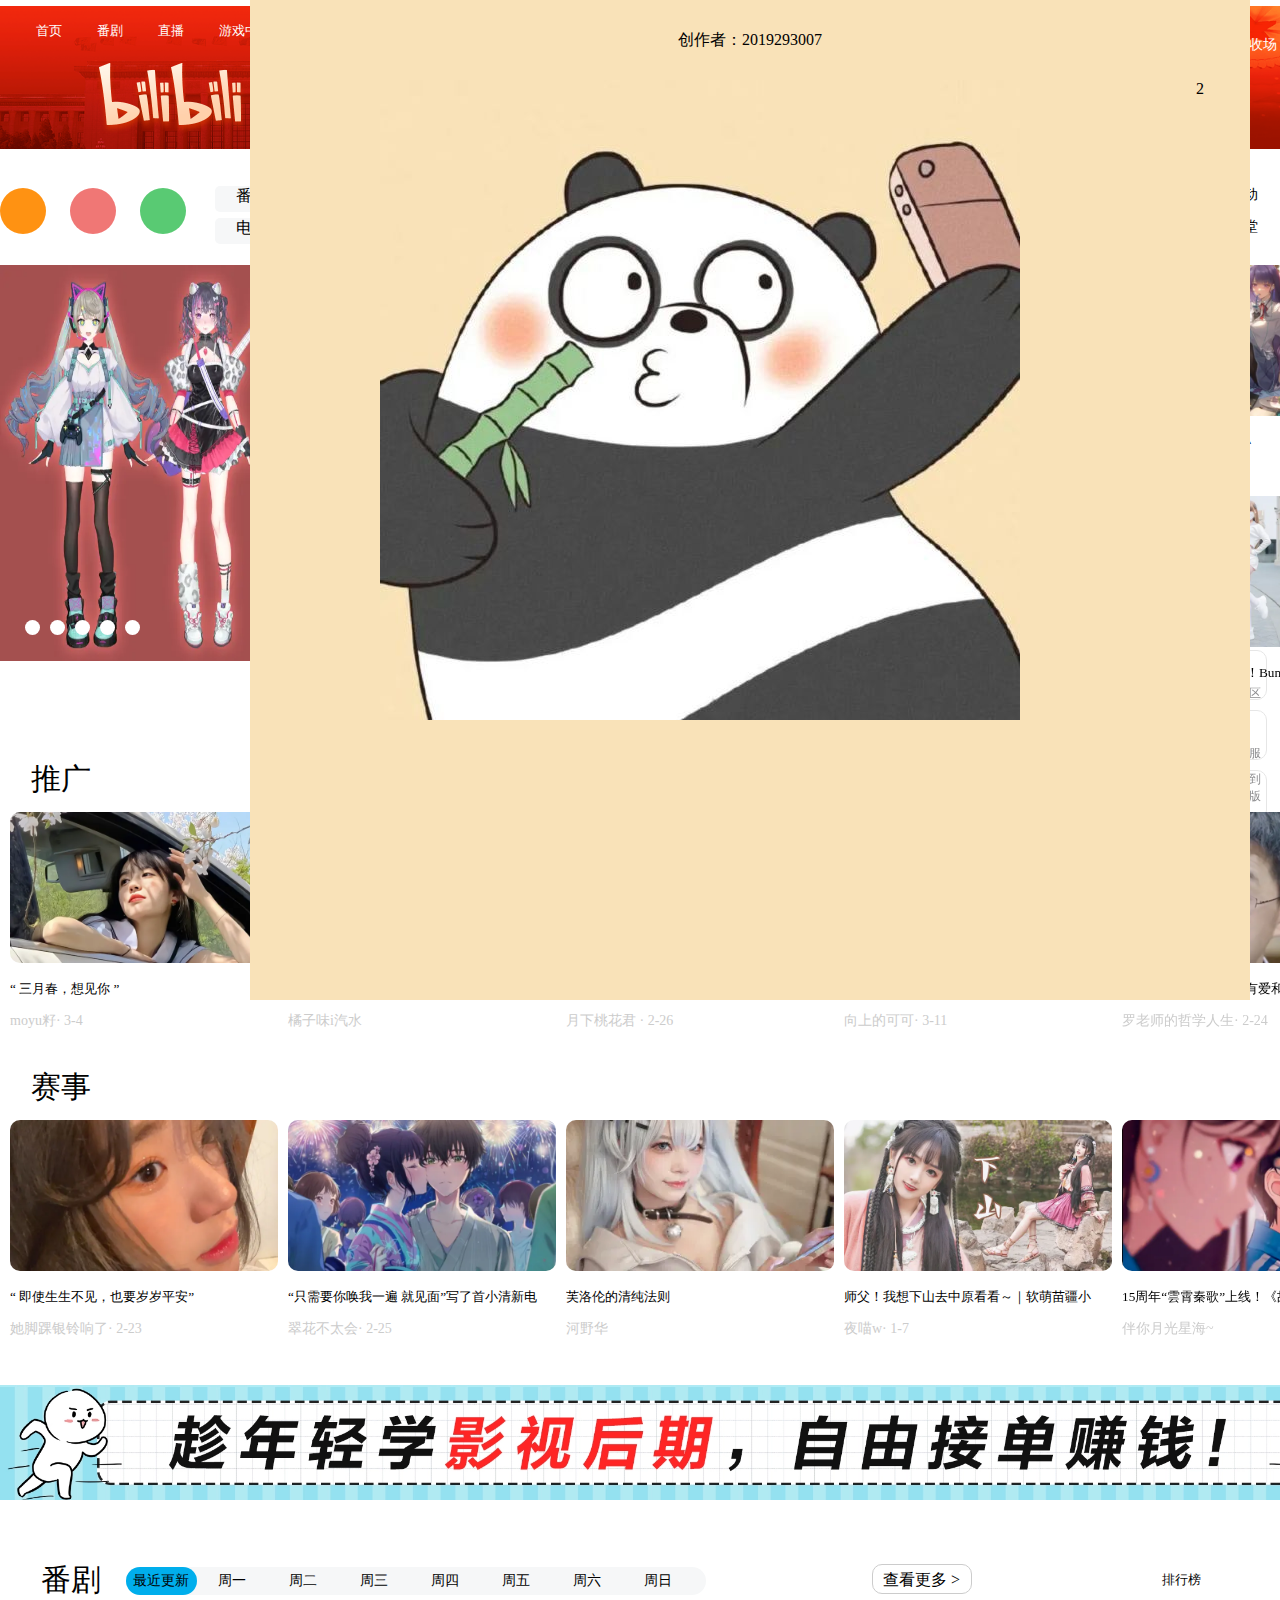
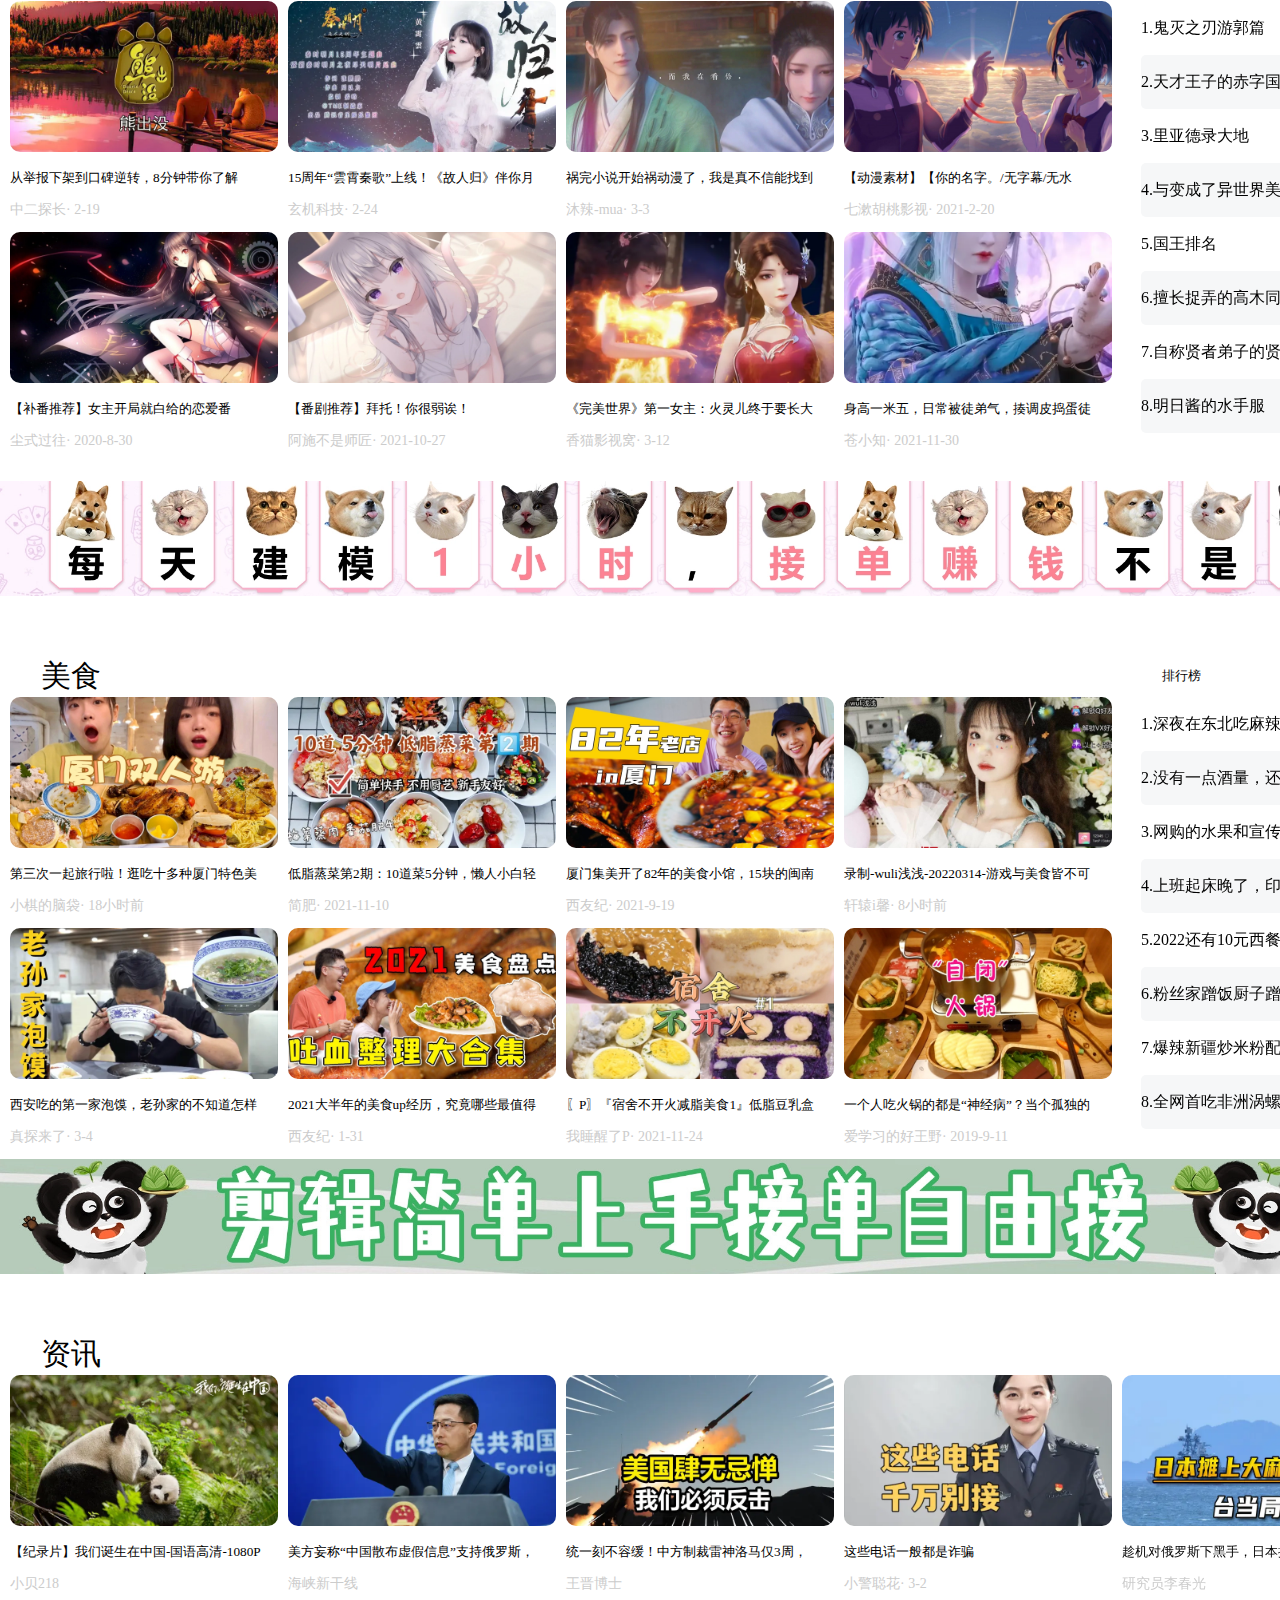
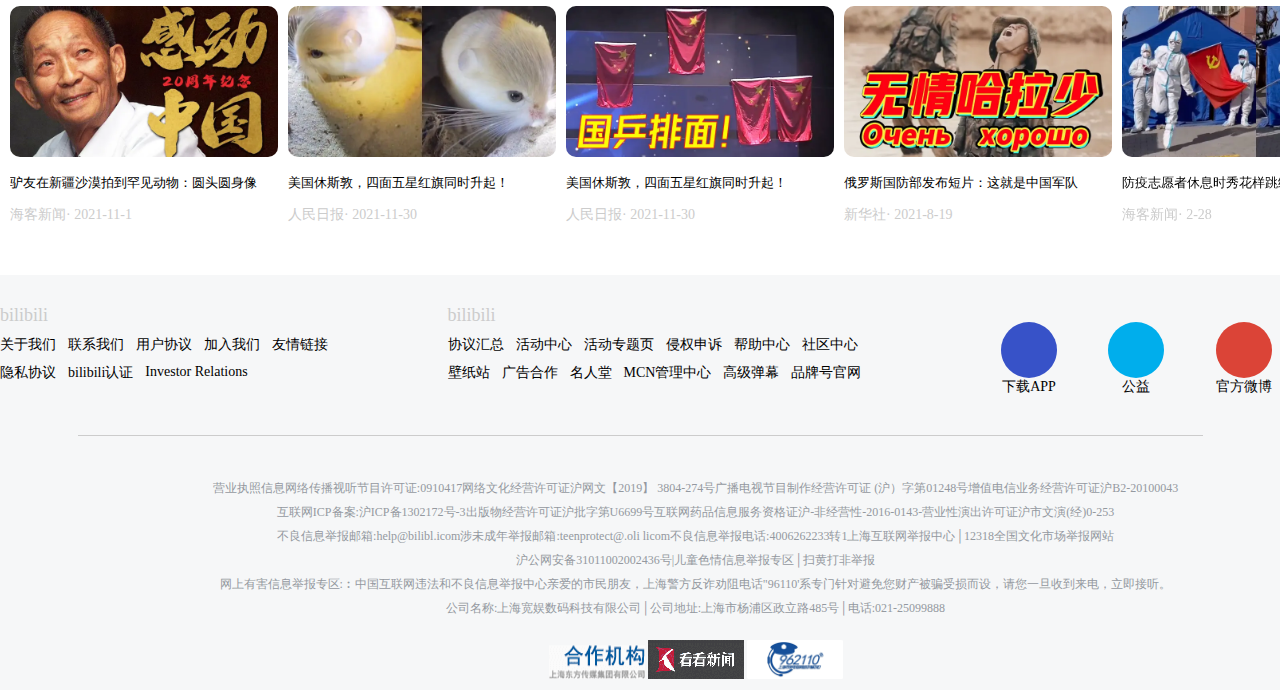
<file: index.html>
<!DOCTYPE html>
<html lang="en">

<head>
    <meta charset="UTF-8">
    <meta http-equiv="X-UA-Compatible" content="IE=edge">
    <meta name="viewport" content="width=device-width, initial-scale=1.0">
    <title>Document</title>
    <link rel="stylesheet" href="css/common.css">
    <link rel="stylesheet" href="css/index.css">
    <link rel="stylesheet" href="css/footer.css">
    <link rel="stylesheet" href="css/iconfont.css">
    <script type="text/javascript" src="js/animate.js"></script>
    <script type="text/javascript" src="js/index.js"></script>

</head>

<body>
    <!-- 侧边固定定位 -->
    <div class="author">
        <div> 创作者：2019293007</div>
        <span>2</span>
        <img src="imgs/QQ图片20220316134315.jpg" alt="" class="ad">

    </div>

    <!-- <script>
       
    </script> -->
    <div class="side">
        <div class="to">新版反馈</div>
        <div><span> &#xe601; </span> 分区</div>
        <div><span> &#xe84f;</span> 客服</div>
        <div><a href="">回到旧版</a> </div>
        <div class="to"><span></span> <a href="">顶部</a> </div>
    </div>
    <!-- 头部 -->
    <header>
            <table></table>
        <!-- 头部顶端左 -->
        <div class="hd ">
            <img src="imgs/9a30607625e6c07da570bb2eb07ebdcc4b23c759.png" alt="">
            <div class="xiazaiapp">
                <span><img src="imgs/xiazaiapp.png" alt=""></span>
                <p>扫描即可下载手机APP</p>
            </div>
            <ul class="list clearfix">
                <li><a href="">首页</a> </span></li>
                <li><a href="">番剧</a> </li>
                <li><a href="">直播</a> </li>
                <li><a href="">游戏中心</a> </li>
                <li><a href="">会员购</a> </li>
                <li><a href="">漫画</a> </li>
                <li><a href="">赛事</a> </li>
                <li><a href="">下载APP</a> </li>
            </ul>
            <!-- 搜索框 -->
            <input type="text"> <button><i class="iconfont">&#xe62d;</i></button>
            <!-- 头部右部 -->
            <div class='login'>
                <!-- 登录功能 -->

                <a href="login.html">登录</a>
            </div>
            <!-- 头部字体图标 -->
            <ul class="icon">
                <li><a href="" class="iconfont">&#xe6c3;</a>
                    <div>大会员</div>
                </li>

                <li><a href="">&#xe602;</a>
                    <div>消息</div>
                </li>
                <li><a href="dynamic.html">&#xe827;</a>
                    <div> 动态 </div>
                </li>
                <li><a href="">&#xe691;</a>
                    <div> 收场</div>
                </li>
                <li><a href="">&#xe608;</a>
                    <div>
                        历史 </div>
                </li>
                <li><a href="">&#xe70e;</a>
                    <div>创作中心</div>
                </li>
                <li class="tougao">
                    <a href="">&#xe60d;<span>投稿</span></a>
                </li>
            </ul>
            <!-- 头部右结束 -->
        </div>
<table>
</table>
    </header>
    <!-- 头部结束 -->

    <!-- 导航栏开始 -->
    <div class="nav w">
        <!-- 导航栏开始 -->
        <div class="navl">
            <a href="">
                <div id="a1">&#xe827;</div>
            </a>
            <a href="">
                <div id="a2"> &#xe6c0;</div>
            </a>
            <a href="">
                <div id="a3">&#xe601;</div>
            </a>
        </div>
        <!-- 导航栏左字体图标结束 -->
        <div class="navm">
            <ul>
                <li>番剧</li>
                <li>国创</li>
                <li>综艺</li>
                <li>动画</li>
                <li>鬼畜</li>
                <li>舞蹈</li>
                <li>娱乐</li>
                <li>科技</li>
                <li>美食</li>
                <li>汽车</li>
                <li>运动</li>
                <li>电影</li>
                <li>电视剧</li>
                <li>纪录片</li>
                <li>游戏</li>
                <li>音乐</li>
                <li>影视</li>
                <li>知识</li>
                <li>资讯</li>
                <li>生活</li>
                <li>时尚</li>
                <li>更多√</li>
            </ul>
        </div>
        <!-- 导航栏中部结束 -->
        <div class='navr'>
            <ul>
                <li>&#xe624; &nbsp专栏</li>
                <li>&#xe600; &nbsp活动</li>
                <li>&#xe62f; &nbsp社区中心</li>
                <li>&#xe633; &nbsp直播</li>
                <li>&#xe6b5; &nbsp课堂</li>
                <li>&#xe632; &nbsp新歌热榜</li>
            </ul>
        </div>
    </div>
    <!-- 导航栏结束 -->
    <!-- 内容1 -->

    <div class="clearfix content w">
        <!-- 轮播图开始？ -->
        <div class="slideshow">
            <div class="point">
                <ol>
                    <!-- <li></li>
                    <li></li> -->
                </ol>
            </div>
            <button class="zuo"> &lt; </button>
            <button class="you"> &gt; </button>
            <div class="tu">
                <ul>
                    <li><img src="imgs/lunbotu.webp" alt=""></li>
                    <li><img src="imgs/lunbotu7.webp" alt=""></li>
                    <li><img src="imgs/lunbotu3.webp" alt=""></li>
                    <li><img src="imgs/lunbotu4.webp" alt=""></li>
                    <li><img src="imgs/lunbotu6.webp" alt=""></li>
                </ul>
            </div>

        </div>

        <!-- 轮播图右侧 -->
        <div class="show">
            <ul>
                <li>
                    <div class="zhezhao "></div> <img src="imgs/1.webp" alt="">
                    <h5><a href="">“命里见了不该见的人，梦里梦到不愿醒”</a> </h5>
                    <span>水哥不sd· 3-4· 3小时前</span>
                </li>
                <li>
                    <div class="zhezhao "></div><img src="imgs/2.webp" alt="">
                    <h5><a href="">40天!制作超大刻晴手办</a> </h5>
                    <span>茗家的鹅·3小时前</span>
                </li>
                <li>
                    <div class="zhezhao "></div><img src="imgs/3.webp" alt="">
                    <h5><a href="">40天!制作超大刻晴手办</a> </h5>
                    <span>茗家的鹅·3小时前</span>
                </li>
                <li>
                    <div class="zhezhao "></div><img src="imgs/4.webp" alt="">
                    <h5><a href="">40天!制作超大刻晴手办</a> </h5>
                    <span>茗家的鹅·3小时前</span>
                </li>
                <li>
                    <div class="zhezhao "></div><img src="imgs/5.webp" alt="">
                    <h5><a href="">满级人类：今天你进化了吗？狗熊岭大战！</a> </h5>
                    <span> 小海贼xz· 3-9</span>
                </li>
                <li>
                    <div class="zhezhao "></div><img src="imgs/16.webp" alt="">
                    <h5><a href="">怎么可以抓兔兔的尾巴！Bunny</a> </h5>
                    <span>小樱子酱· 3-3</span>
                </li>
            </ul>
        </div>
    </div>
    <!-- 轮播图栏结束 -->

    <!-- 内容二 推荐-->
    <!-- 标题 -->
    <div class="promote w">
        <div class="laba" w> &#xe827; 推广</div>
    </div>
    <!-- 内容二图 -->
    <div class="clearfix show w">
        <ul>
            <li>
                <div class="zhezhao "></div> <img src="imgs/6.webp" alt="">
                <h5><a href="">“ 三月春，想见你 ”</a> </h5>
                <span> moyu籽· 3-4 </span>
            </li>
            <li>
                <div class="zhezhao"></div> <img src="imgs/7.webp" alt="">
                <h5><a href="">“风已经开始有春天的味道了”</a> </h5>
                <span>橘子味i汽水 </span>
            </li>
            <li>
                <div class="zhezhao"></div> <img src="imgs/8.webp" alt="">
                <h5><a href="">前方超燃“这大概就是不良人的魅力吧”</a> </h5>
                <span>月下桃花君 · 2-26</span>
            </li>
            <li>
                <div class="zhezhao"></div> <img src="imgs/9.webp" alt="">
                <h5><a href="">“少 年 不 惧 岁 月 长”</a> </h5>
                <span> 向上的可可· 3-11</span>
            </li>
            <li>
                <div class="zhezhao"> </div><img src="imgs/10.webp" alt="">
                <h5><a href="">“人最大的贫穷，是没有爱和不被需要”</a> </h5>
                <span>罗老师的哲学人生· 2-24</span>
            </li>

        </ul>

    </div>
    <!-- 内容三开始 -->
    <!-- 标题 -->
    <div class="promote w">
        <div class="laba" w> &#xe827; 赛事</div>

    </div>
    <!-- 内容 -->
    <div class="clearfix show w">

        <ul>
            <li>
                <div class="zhezhao "></div><img src="imgs/11.webp" alt="">
                <h5><a href="">“ 即使生生不见，也要岁岁平安”</a> </h5>
                <span>她脚踝银铃响了· 2-23 </span>
            </li>
            <li>
                <div class="zhezhao "></div><img src="imgs/12.webp" alt="">
                <h5><a href="">“只需要你唤我一遍 就见面”写了首小清新电音！！</a> </h5>
                <span>翠花不太会· 2-25</span>
            </li>
            <li>
                <div class="zhezhao "></div><img src="imgs/13.webp" alt="">
                <h5><a href="">芙洛伦的清纯法则</a> </h5>
                <span> 河野华</span>

            </li>
            <li>
                <div class="zhezhao "></div><img src="imgs/14.webp" alt="">
                <h5><a href="">师父！我想下山去中原看看～｜软萌苗疆小师妹下蛊啦❤️【夜喵】</a> </h5>
                <span>夜喵w· 1-7 </span>
            </li>
            <li>
                <div class="zhezhao "></div><img src="imgs/15.webp" alt="">
                <h5><a href="">15周年“雲霄秦歌”上线！《故人归》</a> </h5>
                <span>伴你月光星海~</span>
            </li>

        </ul>
    </div>
    <!-- 广告模块 -->
    <div class=" advertising w ">
        <img src="imgs/guanggao.webp" alt="">
    </div>
    <!-- 番剧 头部-->
    <div class="clearfix fanju promote w">
        <!-- <div class="fanjul w"> -->
        <p>&#xe633; 番剧</p>
        <!-- </div> -->
        <div class='week'>
            <ul>
                <li id="blue">最近更新</li>
                <li> 周一</li>
                <li> 周二</li>
                <li> 周三</li>
                <li> 周四</li>
                <li> 周五</li>
                <li> 周六</li>
                <li> 周日</li>
            </ul>
        </div>

        <h5>排行榜</h5>
        <div class='more'>
            <span>查看更多 ></span>
        </div>
    </div>

    </div>
    <!-- 番剧正文 -->
    <div class="clearfix anime show w">
        <!-- <div class="day "> -->
        <!-- 图片盒子 -->
        <div class="according clearfix">
            <ul class="frist clearfix">
                <li>
                    <div class="zhezhao "></div><img src="imgs/fanju0001.webp" alt="">
                    <h5><a href="">从举报下架到口碑逆转，8分钟带你了解《熊出没》背后的故事</a> </h5>
                    <span>中二探长· 2-19</span>
                </li>
                <li>
                    <div class="zhezhao "></div><img src="imgs/fj2.webp" alt="">
                    <h5><a href="">15周年“雲霄秦歌”上线！《故人归》伴你月光星海~</a> </h5>
                    <span>玄机科技· 2-24</span>
                </li>
                <li>
                    <div class="zhezhao "></div><img src="imgs/fj3.webp" alt="">
                    <h5><a href="">祸完小说开始祸动漫了，我是真不信能找到绝对合适这对高颜值cp的演员！</a> </h5>
                    <span>沐辣-mua· 3-3</span>
                </li>
                <li>
                    <div class="zhezhao "></div><img src="imgs/fj4.webp" alt="">
                    <h5><a href="">【动漫素材】【你的名字。/无字幕/无水印】1080P素材提纯/百度网盘</a> </h5>
                    <span>七漱胡桃影视· 2021-2-20</span>
                </li>


                <li>
                    <div class="zhezhao "></div><img src="imgs/fj5.webp" alt="">
                    <h5><a href="">【补番推荐】女主开局就白给的恋爱番（2）</a> </h5>
                    <span>尘式过往· 2020-8-30</span>
                </li>
                <li>
                    <div class="zhezhao "></div><img src="imgs/fj6.webp" alt="">
                    <h5><a href="">【番剧推荐】拜托！你很弱诶！</a> </h5>
                    <span>阿施不是师匠· 2021-10-27</span>
                </li>
                <li>
                    <div class="zhezhao "></div><img src="imgs/fj7.webp" alt="">
                    <h5><a href="">《完美世界》第一女主：火灵儿终于要长大了，与石昊的“鸳鸯浴”还是有结果的！</a> </h5>
                    <span>香猫影视窝· 3-12</span>
                </li>
                <li>
                    <div class="zhezhao "></div><img src="imgs/fj8.webp" alt="">
                    <h5><a href="">身高一米五，日常被徒弟气，揍调皮捣蛋徒弟还要飞起来，要不是徒弟长的帅，眠眠太难了</a> </h5>
                    <span>苍小知· 2021-11-30</span>
                </li>
            </ul>
            <ul>
                <li>
                    <div class="zhezhao "></div><img src="imgs/005.webp" alt="">
                    <h5><a href="">【穿书自救指南】二季家暴现场？？原著打了这么多下么？？我咋记得不是啊……</a> </h5>
                    <span>离小诺啊· 2021-8-10</span>
                </li>
                <li>
                    <div class="zhezhao "></div><img src="imgs/004.webp" alt="">
                    <h5><a href="">凡人修仙传</a> </h5>
                    <span>第42话</span>
                </li>
                <li>
                    <div class="zhezhao "></div><img src="imgs/003.webp" alt="">
                    <h5><a href="">龙蛇演义</a> </h5>
                    <span>第10话</span>
                </li>
                <li>
                    <div class="zhezhao "></div><img src="imgs/002.webp" alt="">
                    <h5><a href="">我的异界之旅</a> </h5>
                    <span>第20话</span>
                </li>


                <li>
                    <div class="zhezhao "></div><img src="imgs/001.webp" alt="">
                    <h5><a href="">源神浩劫</a> </h5>
                    <span>更新至第38话</span>
                </li>
                <li>
                    <div class="zhezhao "></div><img src="imgs/010.webp" alt="">
                    <h5><a href="">【谢拉】番 剧 名 场 景 配音</a> </h5>
                    <span> 相川空· 2019-5-4</span>
                </li>
                <li>
                    <div class="zhezhao "></div><img src="imgs/009.webp" alt="">
                    <h5><a href="">“番剧里哪里有主次之分，有的不过是我们对二次元从不逝去的热爱”</a> </h5>
                    <span>是夜酱丫· 2021-12-31</span>
                </li>
                <li>
                    <div class="zhezhao "></div><img src="imgs/008.webp" alt="">
                    <h5><a href="">【王者荣耀动画番剧概念预告】铠篇：负重前行，领悟爱的真谛</a> </h5>
                    <span>王者荣耀 · 2021-10-30</span>
                </li>
            </ul>
            <ul>
                <li>
                    <div class="zhezhao "></div><img src="imgs/007.webp" alt="">
                    <h5><a href="">《斗破苍穹》天蚕土豆著</a> </h5>
                    <span>朱家小仙· 3-2</span>
                </li>
                <li>
                    <div class="zhezhao "></div><img src="imgs/006.webp" alt="">
                    <h5><a href="">【国漫|韩剧|破次元 混剪】（眷思量 镜玄x丹尼斯吴）</a> </h5>
                    <span>peppertones· 2-11</span>
                </li>
                <li>
                    <div class="zhezhao "></div><img src="imgs/017.webp" alt="">
                    <h5><a href="">【海贼王女/动漫素材】高清无水印白毛唯美镜头提纯，素材在简介里</a> </h5>
                    <span> -从前一样-· 2021-12-10</span>
                </li>
                <li>
                    <div class="zhezhao "></div><img src="imgs/016.webp" alt="">
                    <h5><a href="">真的一点都没有啦，掏出我最喜欢的壁纸</a> </h5>
                    <span>自律的Tom猫· 2020-5-29</span>
                </li>
                <li>
                    <div class="zhezhao "></div><img src="imgs/015.webp" alt="">
                    <h5><a href="">【古剑奇谭三】纯剧情 游戏番剧 高清中配 无跑图、战斗</a> </h5>
                    <span>晓影啊· 2021-9-28</span>
                </li>
                <li>
                    <div class="zhezhao "></div><img src="imgs/014.webp" alt="">
                    <h5><a href="">【番剧】【某不知名】#7 Deuce【720P高清】</a> </h5>
                    <span>派大星的海星派· 2021-5-17</span>
                </li>
                <li>
                    <div class="zhezhao "></div><img src="imgs/013.webp" alt="">
                    <h5><a href="">【高清/踩点/感动/催泪】Clannad×团子大家族，催人泪下，真正的原曲配原番，释放内心深处的爱，释怀内心深处的恨。</a> </h5>
                    <span> 最爱撕键盘侠的摇光· 2020-5-5</span>
                </li>
                <li>
                    <div class="zhezhao "></div><img src="imgs/012.webp" alt="">
                    <h5><a href="">【合集】长歌行</a> </h5>
                    <span>朕是乔老爷子· 2020-5-31</span>
                </li>
            </ul>
            <ul>
                <li>
                    <div class="zhezhao "></div><img src="imgs/011.webp" alt="">
                    <h5><a href="">【AniSpark国创盛典】【动画番剧】天行九歌 PV</a> </h5>
                    <span>玄机科技· 2018-6-25</span>
                </li>
                <li>
                    <div class="zhezhao "></div><img src="imgs/025.webp" alt="">
                    <h5><a href="">【番剧/游戏人生】燃向/空白永不败北/良心吐血自制</a> </h5>
                    <span>小憨w· 2017-8-8</span>
                </li>
                <li>
                    <div class="zhezhao "></div><img src="imgs/024.webp" alt="">
                    <h5><a href="">爷青永不回！散华礼弥【op】高清版</a> </h5>
                    <span>命运Wii· 2021-5-12</span>
                </li>
                <li>
                    <div class="zhezhao "></div><img src="imgs/023.webp" alt="">
                    <h5><a href="">[OP|ED]某科学的超电磁炮/S/第一季/第二季/OVA-OPED大合集（全1080P高清）</a> </h5>
                    <span>MIAIONE· 2019-3-24</span>
                </li>


                <li>
                    <div class="zhezhao "></div><img src="imgs/022.webp" alt="">
                    <h5><a href="">【wota艺】快去看KEY社嘉年华！播出打卡纪念-2</a> </h5>
                    <span>Yuri_xigroff· 2021-12-19</span>
                </li>
                <li>
                    <div class="zhezhao "></div><img src="imgs/021.webp" alt="">
                    <h5><a href="">Angel Beats! 天使的心跳 让我们们 哭过的 番剧</a> </h5>
                    <span>不会说话的小川· 2017-8-2</span>
                </li>
                <li>
                    <div class="zhezhao "></div><img src="imgs/020.webp" alt="">
                    <h5><a href="">加藤...啊不，安艺惠，生日快乐</a> </h5>
                    <span>Kiwen--· 2020-9-22</span>
                </li>
                <li>
                    <div class="zhezhao "></div><img src="imgs/019.webp" alt="">
                    <h5><a href="">【960P】康泰峰【字幕】</a> </h5>
                    <span>追寻你の影子· 2017-11-15</span>
                </li>
            </ul>
            <ul>
                <li>
                    <div class="zhezhao "></div><img src="imgs/018.webp" alt="">
                    <h5><a href="">【前方高萌】猛男必看！动漫中的萌妹你能顶得住几秒？</a> </h5>
                    <span>化作春树更护花· 2019-10-8</span>
                </li>
                <li>
                    <div class="zhezhao "></div><img src="imgs/029.webp" alt="">
                    <h5><a href="">【元气怪兽】英雄联盟-星之守护者cos原创编舞 [★Endless Starlight★] —“无尽的星光” </a> </h5>
                    <span> 元气怪兽事务所· 3-11</span>
                </li>
                <li>
                    <div class="zhezhao "></div><img src="imgs/030.webp" alt="">
                    <h5><a href="">【东方Project】《梦想夏乡》第4话2021年完成予定！（4K超清重置）</a> </h5>
                    <span> 账号注销3671118· 2021-2-12</span>
                </li>
                <li>
                    <div class="zhezhao "></div><img src="imgs/028.webp" alt="">
                    <h5><a href="">【4K】极乐之境·一心净土</a> </h5>
                    <span>-洋沢Yzee-· 3-9</span>
                </li>


                <li>
                    <div class="zhezhao "></div>
                    <img src="imgs/027.webp" alt="">
                    <h5><a href="">【BDF2022-东京】视觉享受！超齐团舞❤丝滑原创队形♪心跳光谱</a> </h5>
                    <span>多云少女kumori· 3-11</span>
                </li>
                <li>
                    <div class="zhezhao "></div><img src="imgs/026.webp" alt="">
                    <h5><a href=""></a>这样的我今日限定哦💗小恶魔的糖分炸弹</a> </h5>
                    <span> 猫大人-·3-10 </span>
                </li>
                <!--   <li>
                    <div class="zhezhao "></div><img src="imgs/02.webp" alt="">
                    <h5><a href="">40天!制作超大刻晴手办 </a> </h5>
                    <span>茗家的鹅·3小时前</span>
                </li>
                <li>
                    <div class="zhezhao "></div><img src="imgs/02.webp" alt="">
                    <h5><a href="">40天!制作超大刻晴手办</a> </h5>
                    <span>茗家的鹅·3小时前</span>
                </li> -->
            </ul>
            <ul>
                <li>
                    <div class="zhezhao "></div><img src="imgs/034.webp" alt="">
                    <h5><a href="">【理科生的青春】这就是青春吗？超清动漫</a> </h5>
                    <span>甲方王帅帅· 2021-5-21</span>
                </li>
                <li>
                    <div class="zhezhao "></div><img src="imgs/033.webp" alt="">
                    <h5><a href="">喜羊羊与灰太狼之决战次时代 第10集 最新1080p超清视频在线观看</a> </h5>
                    <span>莫仔呀· 2021-7-10</span>
                </li>
                <li>
                    <div class="zhezhao "></div><img src="imgs/032.webp" alt="">
                    <h5><a href="">东京迷城eX+ 第1话 (二周目无限模式)</a> </h5>
                    <span>七月的灿烂· 2017-5-13</span>
                </li>
                <li>
                    <div class="zhezhao "></div><img src="imgs/031.webp" alt="">
                    <h5><a href="">【冰菓】超清NCOP/NCED合集</a> </h5>
                    <span>电眼逼人你虎哥· 2020-8-28</span>
                </li>


                <!--  <li>
                    <div class="zhezhao "> <img src="imgs/show1.webp" alt="">
                        <h5><a href="">40天!制作超大刻晴手办</a> </h5>
                        <span>茗家的鹅·3小时前</span>
                </li>
                <li>
                    <div class="zhezhao "></div><img src="imgs/show1.webp" alt="">
                    <h5><a href="">40天!制作超大刻晴手办</a> </h5>
                    <span>茗家的鹅·3小时前</span>
                </li>
                <li>
                    <div class="zhezhao "></div><img src="imgs/show1.webp" alt="">
                    <h5><a href="">40天!制作超大刻晴手办</a> </h5>
                    <span>茗家的鹅·3小时前</span>
                </li>
                <li>
                    <div class="zhezhao "></div><img src="imgs/show1.webp" alt="">
                    <h5><a href="">40天!制作超大刻晴手办</a> </h5>
                    <span>茗家的鹅·3小时前</span>
                </li> -->
            </ul>
            <ul>
                <li>
                    <div class="zhezhao "></div><img src="imgs/042.webp" alt="">
                    <h5><a href="">【滴答】逐渐跳出表情包的随心所欲mercy</a> </h5>
                    <span>滴滴答答magic· 2018-10-20</span>
                </li>
                <li>
                    <div class="zhezhao "></div><img src="imgs/041.webp" alt="">
                    <h5><a href="">每一帧都是壁纸的治愈系元气宅舞！ヽ(✿ﾟ▽ﾟ)ノ【莓仙】【No.1】
                        </a> </h5>
                    <span> 莓仙w· 2021-2-13</span>
                </li>
                <li>
                    <div class="zhezhao "></div><img src="imgs/040.webp" alt="">
                    <h5><a href="">❀ 十月十日 = 萌 ❀</a> </h5>
                    <span>小七Tomo· 2021-10-10</span>
                </li>
                <li>
                    <div class="zhezhao "></div><img src="imgs/039.webp" alt="">
                    <h5><a href="">每个人都能成为自己心中的⭐No.1⭐噢！！！【HB to 吴言】</a> </h5>
                    <span> 白勉Fun· 3-12</span>
                </li>


                <li>
                    <div class="zhezhao "></div><img src="imgs/038.webp" alt="">
                    <h5><a href="">【あいこ】地球最後の告白を　踊ってみた【弾丸論破2 七海千秋】</a> </h5>
                    <span>小爱-あいこ · 3-14</span>
                </li>
                <li>
                    <div class="zhezhao "></div><img src="imgs/037.webp" alt="">
                    <h5><a href="">【BDF2022】在春日樱花下跳着属于你我的心跳光谱</a> </h5>
                    <span>小清晨儿_· 3-10</span>
                </li>
                <li>
                    <div class="zhezhao "></div><img src="imgs/036.webp" alt="">
                    <h5><a href="">🎀3月9日生日作🎀感谢大家3年的陪伴。【雨乃】勾指起誓</a> </h5>
                    <span>雨乃哟· 3-9</span>
                </li>
                <li>
                    <div class="zhezhao "></div><img src="imgs/035.webp" alt="">
                    <h5><a href="">【雪柔】元 气 狙 击！是你的超甜小偶像~❤心跳光谱</a> </h5>
                    <span>雪柔yuki· 3-11</span>
                </li>
            </ul>
        </div>
        <div class="sidebar">
            <ul>
                <li>1.鬼灭之刃游郭篇</li>
                <li>2.天才王子的赤字国家振兴术</li>
                <li>3.里亚德录大地</li>
                <li>4.与变成了异世界美少女的好友一..</li>
                <li>5.国王排名</li>
                <li>6.擅长捉弄的高木同学第三季</li>
                <li>7.自称贤者弟子的贤者</li>
                <li>8.明日酱的水手服</li>
            </ul>
        </div>
        <!-- </div> -->


    </div>

    <div class=" advertising w ">
        <img src="imgs/guanggao2.webp" alt="">
    </div>

    <!-- 美食 -->
    <div class="clearfix fanju promote w">
        <!-- <div class="fanjul w"> -->
        <p>&#xe633; 美食</p>
        <!-- </div> -->
        <!-- <div class='week '>

            <ul>
                <li>最近更新</li>
                <li> 周一</li>
                <li> 周二</li>
                <li> 周三</li>
                <li> 周四</li>
                <li> 周五</li>
                <li> 周六</li>
                <li> 周日</li>



            </ul>
        </div> -->
        <h5>排行榜</h5>
    </div>

    </div>
    <!-- 番剧正文 -->
    <div class="clearfix anime show w">

        <ul>
            <li>
                <div class="zhezhao "></div><img src="imgs/ms1.webp" alt="">
                <h5><a href="">第三次一起旅行啦！逛吃十多种厦门特色美食！两个人在一起好快乐</a> </h5>
                <span>小棋的脑袋· 18小时前</span>
            </li>
            <li>
                <div class="zhezhao "></div><img src="imgs/ms2.webp" alt="">
                <h5><a href="">低脂蒸菜第2期：10道菜5分钟，懒人小白轻松get！|蒸菜|减脂餐</a> </h5>
                <span>简肥· 2021-11-10</span>
            </li>
            <li>
                <div class="zhezhao "></div><img src="imgs/ms3.webp" alt="">
                <h5><a href="">厦门集美开了82年的美食小馆，15块的闽南老店吃到撑</a> </h5>
                <span>西友纪· 2021-9-19</span>
            </li>
            <li>
                <div class="zhezhao "></div><img src="imgs/ms4.webp" alt="">
                <h5><a href="">录制-wuli浅浅-20220314-游戏与美食皆不可辜负</a> </h5>
                <span>轩辕i馨· 8小时前</span>
            </li>

            <div class="sidebar">

                <ul>
                    <li>1.深夜在东北吃麻辣烫有多爽?方便</li>
                    <li>2.没有一点酒量，还真不敢喝这锅...</li>
                    <li>3.网购的水果和宣传不符?</li>
                    <li>4.上班起床晚了，印度路边摊吃个..</li>
                    <li>5.2022还有10元西餐店?老板怎么... </li>
                    <li>6.粉丝家蹭饭厨子蹭饭￥0</li>
                    <li>7.爆辣新疆炒米粉配硬核烤串，店员...</li>
                    <li>8.全网首吃非洲涡螺，奇丑无比...</li>
                </ul>
            </div>
            <li>
                <div class="zhezhao "></div><img src="imgs/ms5.webp" alt="">
                <h5><a href="">西安吃的第一家泡馍，老孙家的不知道怎样｜真探来了</a> </h5>
                <span>真探来了· 3-4</span>
            </li>
            <li>
                <div class="zhezhao "></div><img src="imgs/ms6.webp" alt="">
                <h5><a href="">2021大半年的美食up经历，究竟哪些最值得推荐？</a> </h5>
                <span>西友纪· 1-31</span>
            </li>
            <li>
                <div class="zhezhao "></div><img src="imgs/ms7.webp" alt="">
                <h5><a href="">〖P〗『宿舍不开火减脂美食1』低脂豆乳盒子/紫薯芋泥香蕉三明治/开放鸡蛋贝果
                    </a> </h5>
                <span>我睡醒了P· 2021-11-24</span>
            </li>
            <li>
                <div class="zhezhao "></div><img src="imgs/ms8.webp" alt="">
                <h5><a href="">一个人吃火锅的都是“神经病”？当个孤独的美食家，一人火锅一人食！</a> </h5>
                <span>爱学习的好王野· 2019-9-11</span>
            </li>
    </div>
    <!-- 广告3 -->
    <div class=" advertising w ">
        <img src="imgs/guanggao3.webp" alt="">
    </div>

    <!-- 资讯 -->
    <div class="clearfix fanju promote w">
        <p>&#xe633; 资讯</p>
    </div>
    <!-- 咨询内容 -->
    <div class="clearfix information show w">

        <ul>
            <li>
                <div class="zhezhao "></div><img src="imgs/zx1.webp" alt="">
                <h5><a href="">【纪录片】我们诞生在中国-国语高清-1080P</a> </h5>
                <span>小贝218</span>
            </li>
            <li>
                <div class="zhezhao "></div><img src="imgs/zx2.webp" alt="">
                <h5><a href="">美方妄称“中国散布虚假信息”支持俄罗斯，我外交部六连问回击</a> </h5>
                <span>海峡新干线</span>
            </li>
            <li>
                <div class="zhezhao "></div><img src="imgs/zx3.webp" alt="">
                <h5><a href="">统一刻不容缓！中方制裁雷神洛马仅3周，美国就再次批准对台军售</a> </h5>
                <span>王晋博士</span>
            </li>
            <li>
                <div class="zhezhao "></div><img src="imgs/zx4.webp" alt="">
                <h5><a href="">这些电话一般都是诈骗</a> </h5>
                <span>小警聪花· 3-2</span>
            </li>

            <li>
                <div class="zhezhao "></div><img src="imgs/zx5.webp" alt="">
                <h5><a href="">趁机对俄罗斯下黑手，日本摊上大麻烦，台当局报应将至？</a> </h5>
                <span>研究员李春光</span>
            </li>
            <li>
                <div class="zhezhao "></div><img src="imgs/zx6.webp" alt="">
                <h5><a href="">驴友在新疆沙漠拍到罕见动物：圆头圆身像球形“鼠标” 尾巴特长</a> </h5>
                <span>海客新闻· 2021-11-1</span>
            </li>
            <li>
                <div class="zhezhao "></div><img src="imgs/zx7.webp" alt="">
                <h5><a href="">美国休斯敦，四面五星红旗同时升起！</a> </h5>
                <span>人民日报· 2021-11-30</span>
            </li>
            <li>
                <div class="zhezhao "></div><img src="imgs/zx8.webp" alt="">
                <h5><a href="">美国休斯敦，四面五星红旗同时升起！</a> </h5>
                <span>人民日报· 2021-11-30</span>
            </li>
            <li>
                <div class="zhezhao "></div><img src="imgs/zx9.webp" alt="">
                <h5><a href="">俄罗斯国防部发布短片：这就是中国军队</a> </h5>
                <span>新华社· 2021-8-19
            </li>
            <li>
                <div class="zhezhao "></div><img src="imgs/zx10.webp" alt="">
                <h5><a href="">防疫志愿者休息时秀花样跳绳 穿厚厚防护服灵活舞动“大白”们看呆</a> </h5>
                <span>海客新闻· 2-28</span>
            </li>
    </div>

    <!-- 底部开始 -->
    <footer>

        <!-- 底部上半部分 -->
        <div class="w end-t">


            <div class="link">
                <h2>bilibili</h2>
                <ul>
                    <li>关于我们</li>
                    <li>联系我们</li>
                    <li>用户协议</li>
                    <li>加入我们</li>
                    <li>友情链接</li>
                    <li>隐私协议</li>
                    <li>bilibili认证</li>
                    <li>Investor Relations</li>
                </ul>
            </div>

            <div>
                <h2>bilibili</h2>
                <div class="link2">
                    <ul>
                        <li>协议汇总</li>
                        <li>活动中心</li>
                        <li>活动专题页</li>
                        <li>侵权申诉</li>
                        <li>帮助中心</li>
                        <li>社区中心</li>
                        <li>壁纸站</li>
                        <li>广告合作 </li>
                        <li>名人堂</li>
                        <li>MCN管理中心</li>
                        <li>高级弹幕</li>
                        <li>品牌号官网 </li>
                    </ul>
                </div>
            </div>
            <div class="app">
                <div>
                    <div class="i1">&#xe63f; </div>
                    <span>下载APP</span>
                </div>
                <div>
                    <div class="i2">&#xe603;</div><span>公益</span>
                </div>
                <div>
                    <div class="i3">&#xe696;</div><span>官方微博</span>
                </div>
                <div>
                    <div class="i4">&#xe634;</div><span>官方微信</span>

                </div>
            </div>
        </div>
        <!-- 分割线 -->
        <div id="solid"></div>
        <!-- 底部下半部分开始 -->
        <div class="w end-b">
            <p>营业执照信息网络传播视听节目许可证:0910417网络文化经营许可证沪网文【2019】 3804-274号广播电视节目制作经营许可证
                (沪）字第01248号增值电信业务经营许可证沪B2-20100043</p>
            <p>互联网ICP备案:沪ICP备1302172号-3出版物经营许可证沪批字第U6699号互联网药品信息服务资格证沪-非经营性-2016-0143-营业性演出许可证沪市文演(经)0-253</p>
            <p>
                不良信息举报邮箱:help@bilibl.icom涉未成年举报邮箱:teenprotect@.oli licom不良信息举报电话:4006262233转1上海互联网举报中心│12318全国文化市场举报网站
            </p>
            <p>沪公网安备31011002002436号|儿童色情信息举报专区│扫黄打非举报</p>
            <p>网上有害信息举报专区:︰中国互联网违法和不良信息举报中心亲爱的市民朋友，上海警方反诈劝阻电话"96110'系专门针对避免您财产被骗受损而设，请您一旦收到来电，立即接听。</p>
            <p>公司名称:上海宽娱数码科技有限公司│公司地址:上海市杨浦区政立路485号│电话:021-25099888</p>
            <div class='foot-img'>
                <img src="imgs/foot01.png" alt="">
                <img src="imgs/foot02.png" alt="">
                <img src="imgs/foot03.png" alt="">
            </div>
        </div>
    </footer>


</body>

</html>
</file>
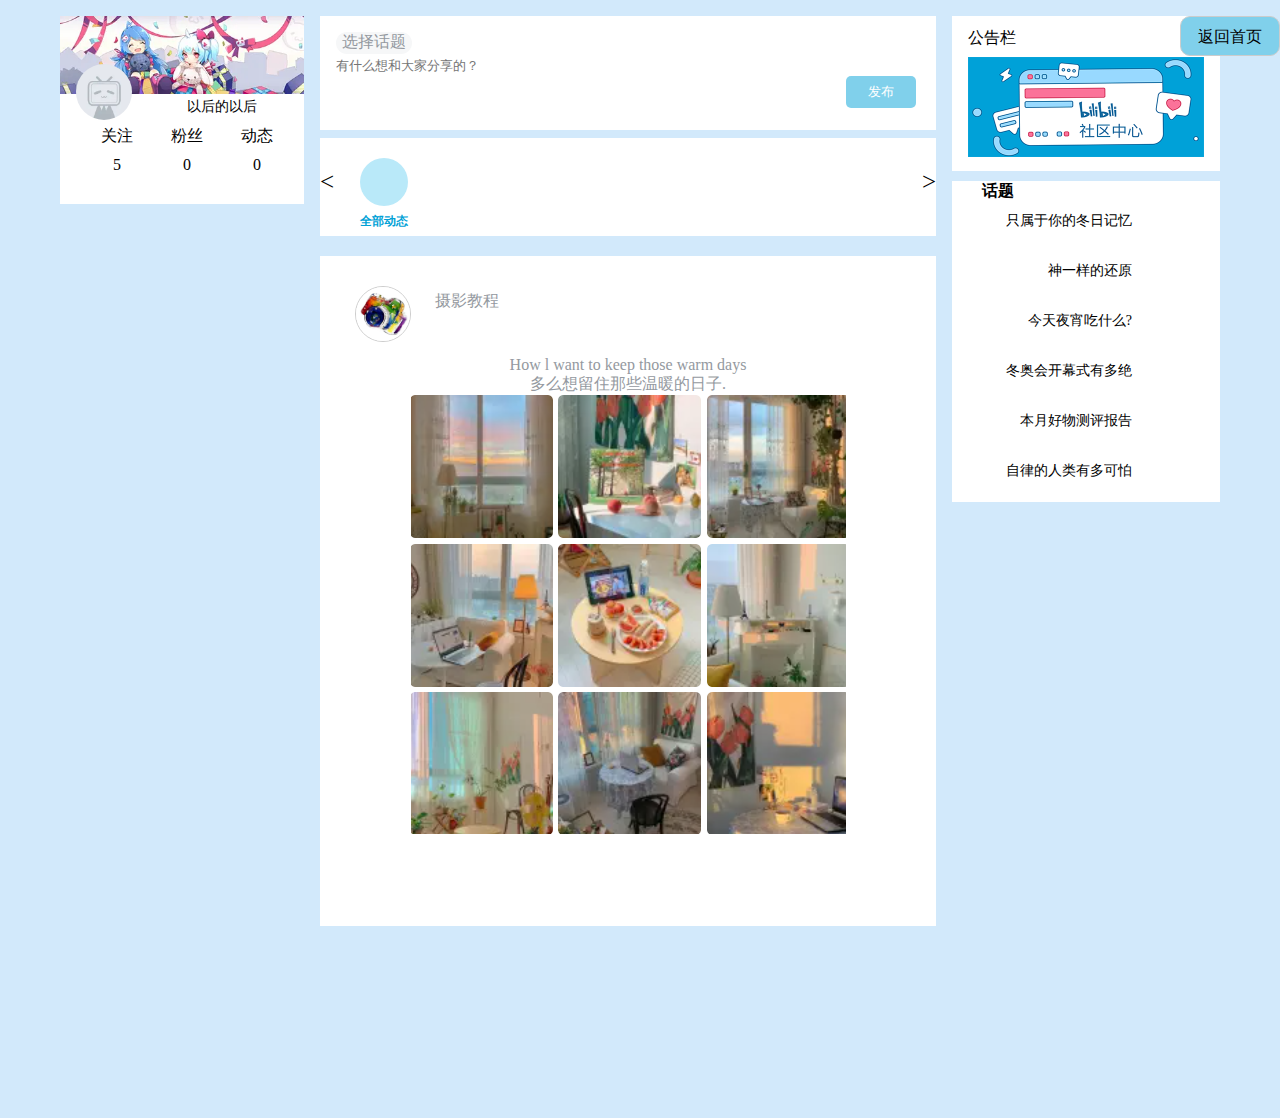
<file: dynamic.html>
<!DOCTYPE html>
<html lang="en">

<head>
    <meta charset="UTF-8">
    <meta http-equiv="X-UA-Compatible" content="IE=edge">
    <meta name="viewport" content="width=device-width, initial-scale=1.0">
    <title>Document</title>
    <link rel="stylesheet" href="css/common.css">
    <link rel="stylesheet" href="css/footer.css">
    <link rel="stylesheet" href="css/dynamic.css">
    <link rel="stylesheet" href="css/iconfont.css">
    <script type="text/javascript" src="js/dynamic.js"></script>
</head>

<body>
    <!-- 大盒子 -->
    <div class=" box clearfix">
        <!-- 顶部左 -->

        <div class="leftr ">
            <img src="imgs/user.webp" alt="">

            <div class="useimg"><img src="imgs/dongtai01.png@.webp" alt=""></div>
            <div class="username"> 以后的以后</div>
            <div class="data">
                <span>关注</span><span>粉丝</span><span>动态</span>
            </div>
            <div class="num"><span><a href=""> 5</a></span><span><a href="">0</a> </span><span><a href="">0</a> </span>
            </div>
        </div>
        <!-- 话题部分 发布评论 -->

        <div class="middle ">
            <div class="middle ">
                <!-- 中部 -->
                <div class="in clearfix">
                    <!-- 顶部中部 -->
                    <div class="intop">选择话题 </div>
                    <form action="">
                        <input type="text" placeholder="有什么想和大家分享的？">
                    </form>
                    <div class='in-icon'>
                        <a href="">&#xe678;</a>
                        <a href="">&#xe8ba;</a>
                        <a href="">&#xe61c;</a>
                        <a href="">&#xe637;</a>
                        <a href="">&#xe6b7;</a>
                        <button>发布</button>
                    </div>
                    <!-- 动态字体图标 -->
                    <div class="comments">
                        <span class="l"><a href=""> &lt; </a> </span>
                        <span class="m"> &#xe827; <div>全部动态</div></span>
                        <span class="r"><a href=""> &gt; </a> </span>
                    </div>
                    <!-- 日常动态 -->
                    <div class="daily ">
                        <div class="sheying">
                            <img src="imgs/touxiang.webp" alt=""><span> 摄影教程</span>
                        </div>


                        <div class=" caption">
                            <p>How l want to keep those warm days </p>
                            <p>多么想留住那些温暖的日子.</p>
                            <img src="imgs/richang.png" alt="">


                        </div>

                        <!-- 评论部分 -->
                        <div class="discuss w">
                            <ul>

                            </ul>
                        </div>
                        <div class="black">

                        </div>

                    </div>

                </div>
                <!-- 话题部分结束 -->

            </div>
            <!-- 顶部中部结束 -->
            <!-- 顶部右 -->
            <div class="rightr clearfix">
                <div class="gonggao">
                    <h4>公告栏</h4>
                    <div class="bulletin">
                        <img src="imgs/gonggaolan.png" alt="">
                    </div>
                </div>
                <!-- 公告栏结束 -->
                <!-- 话题栏 开始-->
                <div class="topic">
                    <h4>话题</h4>
                    <ul>
                        <li><a href="">只属于你的冬日记忆</a> </li>
                        <li><a href="">神一样的还原</a></li>
                        <li><a href="">今天夜宵吃什么?</a></li>
                        <li><a href="">冬奥会开幕式有多绝</a></li>
                        <li><a href="">本月好物测评报告 </a> </li>
                        <li><a href="">自律的人类有多可怕</a></li>
                    </ul>
                </div>
            </div>

        </div>
        <div class="back">
            <a href="index.html">返回首页</a>
        </div>
</body>

</html>
</file>
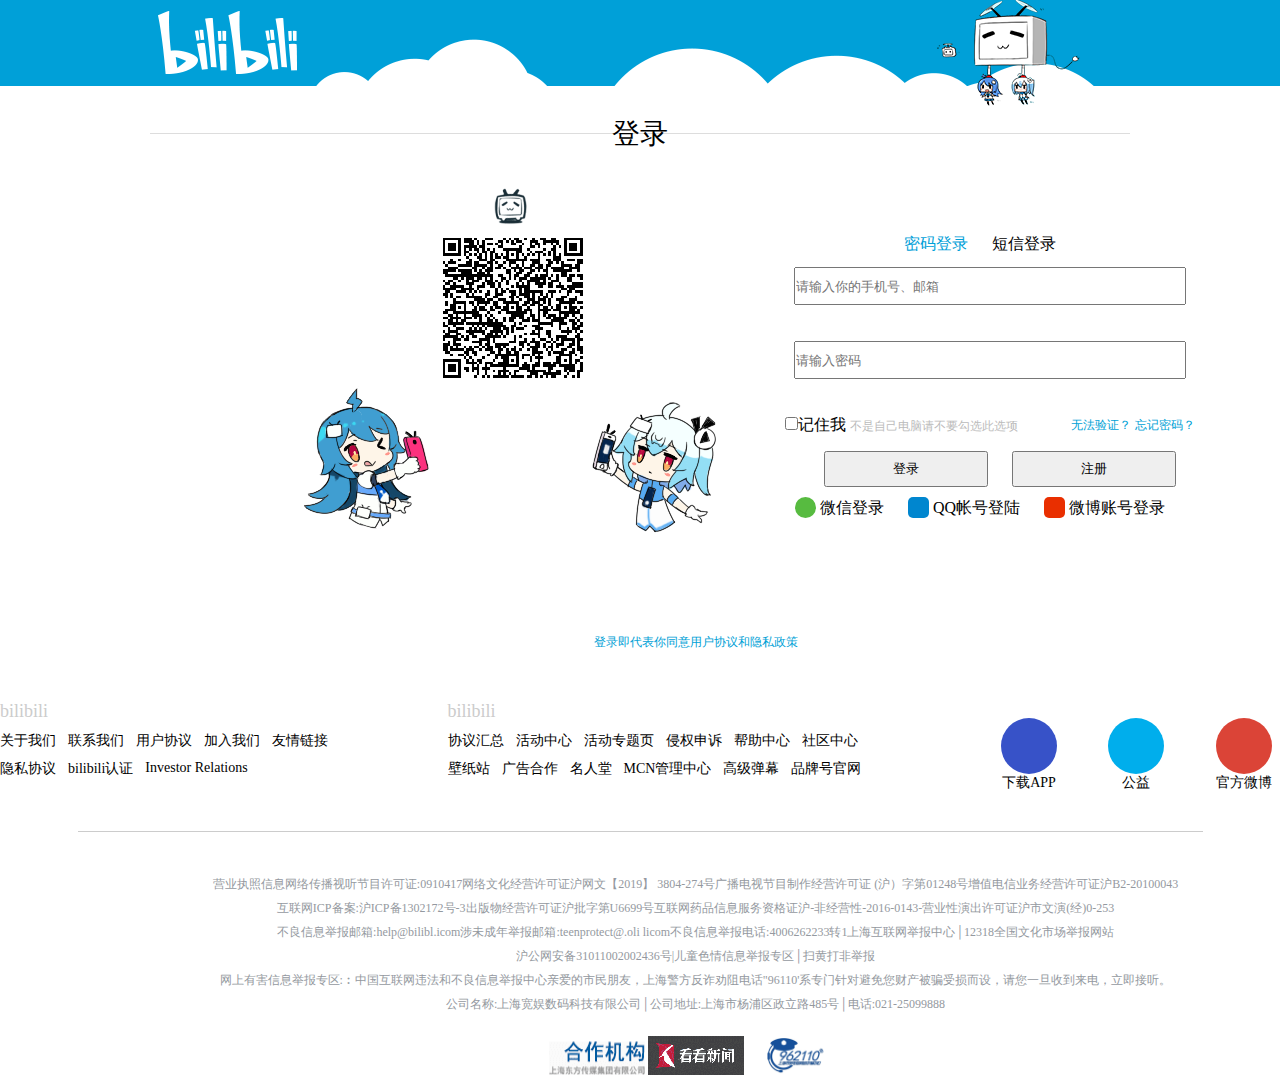
<file: login.html>
<!DOCTYPE html>
<html lang="en">

<head>
    <meta charset="UTF-8">
    <meta http-equiv="X-UA-Compatible" content="IE=edge">
    <meta name="viewport" content="width=device-width, initial-scale=1.0">
    <title>Document</title>
    <link rel="stylesheet" href="css/common.css">
    <link rel="stylesheet" href="css/login.css">
    <link rel="stylesheet" href="css/footer.css">
    <link rel="stylesheet" href="css/iconfont.css">

    <script type="text/javascript" src="js/login.js"></script>
</head>

<body>
    <div class="top ">
        <img src="imgs/denglu.png" alt="">
    </div>
    <div class='fenge'>
        <span> 登录</span>
    </div>
    <!-- 内容开始la -->
    <!-- 左边 -->
    <div class="log clearfix w">
        <div class='le'>
            <img src="imgs/dnglu2.gif" alt="">
            <div class="er"> <img src="imgs/erweima.png" alt=""></div>
            <div class="img2">
                <img src="imgs/denglu3.png" alt="">
            </div>
        </div>
        <!-- 右边部分 -->
        <div class="rig clearfix ">
            <div class="options">
                <span>密码登录</span>
                <span>短信登录</span>
            </div>
            <form action="index.html">
                <div class="mi">
                    <input type="text" placeholder="请输入你的手机号、邮箱" name="uname">
                    <input type="password" placeholder="请输入密码">
                </div>
                <div class="xin">
                    <div class="shang"><select name="" id="">
                            <option value="">中国大陆</option>
                            <option value="">美国</option>
                            <option value="">日本</option>
                            <option value="">俄罗斯</option>
                            <option value="">加拿大</option>
                        </select>
                        <input type="text" placeholder="填写常用手机号">
                    </div>
                    <div class="xia"> <input type="text" placeholder="请输入短信验证码">
                        <button>获取验证码</button>
                    </div>

                </div>
                <!-- 勾选栏开始 -->

                <div class="third">
                    <div class="remember">
                        <input type="checkbox" value="0">记住我 <span>不是自己电脑请不要勾选此选项</span>
                    </div>
                    <div class="forget"> <span><a href="">无法验证？</a> </span> <span><a href="">忘记密码？</a> </span> </div>
                </div>
                <!-- 勾选栏结束 -->
                <div class="but">
                    <!-- <button><a href="index.html">登录</a> </button> -->
                    <input type="submit" value="登录">
                    <button>注册</button>
                </div>
            </form>



            <div class="way">
                <div class="wei"><img src="imgs/wei.jpg" alt=""></div>
                <div class="qq"><img src="imgs/qq.jpg" alt=""></div>
                <div class="weibo"><img src="imgs/4.webp" alt=""></div>
                <a href="" id="w"> &#xe634;</a> <span> 微信登录 </span>
                <a href="" id="q">&#xe7a0;</a> <span> QQ帐号登陆</span>
                <a href="" id="wb"> &#xe696;</a> <span> 微博账号登录</span>
            </div>
        </div>
    </div>
    <div class="prompt w">
        登录即代表你同意用户协议和隐私政策
    </div>

    <footer>

        <!-- 底部上半部分 -->
        <div class="w end-t">


            <div class="link">
                <h2>bilibili</h2>
                <ul>
                    <li>关于我们</li>
                    <li>联系我们</li>
                    <li>用户协议</li>
                    <li>加入我们</li>
                    <li>友情链接</li>
                    <li>隐私协议</li>
                    <li>bilibili认证</li>
                    <li>Investor Relations</li>
                </ul>
            </div>

            <div>
                <h2>bilibili</h2>
                <div class="link2">
                    <ul>
                        <li>协议汇总</li>
                        <li>活动中心</li>
                        <li>活动专题页</li>
                        <li>侵权申诉</li>
                        <li>帮助中心</li>
                        <li>社区中心</li>
                        <li>壁纸站</li>
                        <li>广告合作 </li>
                        <li>名人堂</li>
                        <li>MCN管理中心</li>
                        <li>高级弹幕</li>
                        <li>品牌号官网 </li>
                    </ul>
                </div>
            </div>
            <div class="app">
                <div>
                    <div class="i1">&#xe63f; </div>
                    <span>下载APP</span>
                </div>
                <div>
                    <div class="i2">&#xe603;</div><span>公益</span>
                </div>
                <div>
                    <div class="i3">&#xe696;</div><span>官方微博</span>
                </div>
                <div>
                    <div class="i4">&#xe634;</div><span>官方微信</span>

                </div>
            </div>
        </div>
        <!-- 分割线 -->
        <div id="solid"></div>
        <!-- 底部下半部分开始 -->
        <div class="w end-b">
            <p>营业执照信息网络传播视听节目许可证:0910417网络文化经营许可证沪网文【2019】 3804-274号广播电视节目制作经营许可证
                (沪）字第01248号增值电信业务经营许可证沪B2-20100043</p>
            <p>互联网ICP备案:沪ICP备1302172号-3出版物经营许可证沪批字第U6699号互联网药品信息服务资格证沪-非经营性-2016-0143-营业性演出许可证沪市文演(经)0-253</p>
            <p>
                不良信息举报邮箱:help@bilibl.icom涉未成年举报邮箱:teenprotect@.oli licom不良信息举报电话:4006262233转1上海互联网举报中心│12318全国文化市场举报网站
            </p>
            <p>沪公网安备31011002002436号|儿童色情信息举报专区│扫黄打非举报</p>
            <p>网上有害信息举报专区:︰中国互联网违法和不良信息举报中心亲爱的市民朋友，上海警方反诈劝阻电话"96110'系专门针对避免您财产被骗受损而设，请您一旦收到来电，立即接听。</p>
            <p>公司名称:上海宽娱数码科技有限公司│公司地址:上海市杨浦区政立路485号│电话:021-25099888</p>
            <div class='foot-img'>
                <img src="imgs/foot01.png" alt="">
                <img src="imgs/foot02.png" alt="">
                <img src="imgs/foot03.png" alt="">
            </div>
        </div>
    </footer>
</body>

</html>
</file>
<file: css/common.css>
.clearfix:after {
    content: "";
    display: block;
    height: 0;
    clear: both;
    visibility: hidden;
}

.clearfix {
    zoom: 1;
}
@font-face {
    font-family: 'iconfont';
    /* Project id 3238882 */
    src: url('//at.alicdn.com/t/font_3238882_vd6lliyw0j.woff2?t=1647055904010') format('woff2'), url('//at.alicdn.com/t/font_3238882_vd6lliyw0j.woff?t=1647055904010') format('woff'), url('//at.alicdn.com/t/font_3238882_vd6lliyw0j.ttf?t=1647055904010') format('truetype');
}
* {
    padding: 0;
    margin: 0;
    box-sizing: border-box;
}

li {
    list-style-type: none;
}

input {
    outline: none;
}
</file>
<file: css/index.css>
.iconfont {
    font-family: "iconfont" !important;
    font-size: 30px;
    font-style: normal;
    -webkit-font-smoothing: antialiased;
    -webkit-text-stroke-width: 0.2px;
    -moz-osx-font-smoothing: grayscale;
}

.w {
    /* background-color: pink; */
    margin: 0 auto;
    width: 1391px;
    /* height: 100px; */
}

a {
    text-decoration: none;
    color: white;
}


/* li{
    list-style-type:none;
} */

.author {
    text-align: center;
    position: absolute;
    z-index: 999;
    margin-left: 250px;
    width: 1000px;
    height: 1000px;
    background-color: rgb(249, 226, 184);
}

.author div {
    width: 100%;
    height: 80px;
    line-height: 80px;
}

.author span {
    float: right;
    width: 100px;
    height: 10px;
}

.side {
    position: fixed;
    bottom: 40px;
    right: 0;
    width: 50px;
    height: 280px;
    /* background-color: pink;   */
}

.to {
    visibility: hidden;
}

.side div {
    color: rgb(140, 140, 142);
    font-family: "iconfont";
    text-align: center;
    margin-top: 10px;
    width: 37px;
    height: 50px;
    border-radius: 10px;
    border: 1px rgb(230, 230, 230) solid;
    font-size: 12px;
}

.side div span {
    font-size: 30px;
}

.side div a {
    color: rgb(140, 140, 142);
    font-size: 12px;
}


.xiazaiapp {
    display: none;
    position: absolute;
    left: 350px;
    top: 60px;
    padding: 30px;
    border: 1px rgb(247, 232, 232) solid;
    border-radius: 5px;
    text-align: center;
    width: 200px;
    height: 200px;
    background-color: white;
}


.xiazaiapp span{
        position: absolute;
        top: 15px;
        left: 2px;
 }

.list {
    text-align: center;
    width: 495px;
    height: 19px;
    display: inline-block;
    margin-left: 30px;
}
header {
    position: relative;
    /* padding-bottom: 15px; */
    /* overflow: hidden; */
     width: 1520PX;
    height: 179px;
    margin: 0 auto; 
    min-width: 1000px;
    min-height: 155px;
    height: 9.375vw;
    max-height: 240px;
    background-size: 100%;
    background: #fff url('../imgs/head.png') no-repeat 100%/100%;
}

.hd {
    /* position: relative; */
    margin: 15px auto;
    /* padding-top: 15px; */
    width: 1508px;
    height: 44px;
}

.hd li {
    position: relative;
    width: 56px;
    height: 34px;
    float: left;
    top: 0;
    right: 0px;
    margin-top: 0;
    margin-right: 5px;
    font-size: 13px;
}


/* .hd a{
    position: absolute;
} */

.hd li a {
    position: absolute;
    top: 0;
    left: 0px;
}

header input {
    width: 430px;
    height: 38px;
    border-radius: 10px 0 0 10px;
    border-right: none;
    vertical-align: middle;
    background: rgb(230, 234, 234);
}

header button {
    height: 38px;
    width: 38px;
    border-radius: 0 10px 10px 0;
    vertical-align: middle;
    margin-left: -6px;
    border-left: none;
    background-color: rgb(230, 234, 234);
}

header .login {
    /* position: relative; */
    /* float: left; */
    display: inline-block;
    border-radius: 50%;
    width: 36px;
    height: 36px;
    background-color: #fff;
    line-height: 36px;
    text-align: center;
    margin-left: 20px;
}

header .login a {
    /* position: absolute; */
    /* left: 0; */
    color: rgb(61, 192, 238);
}

header .icon {
    display: inline-block;
    vertical-align: middle;
    margin-left: 20px;
}

header .icon li {
    text-align: center;
    margin-right: 0px;
    /* width: 50px; */
    height: 43.8px;
    float: left;
    color: #fff;
}

header .icon li a {
    font-family: "iconfont" !important;
    font-size: 20px
    /* !important; */
}


/* .hd .icon  .dongtai a{
    margin-top: 21px;
    font-size: 14px;
    font-size: 400;
} */

header .icon div {
    margin-left: -37px;
    margin-top: 21px;
    font-size: 14px;
    font-size: 400;
}

header .icon .tougao a {
    margin-left: 10px;
}

header .icon .tougao {
    margin-top: 10px;
    line-height: 30px;
    width: 90px;
    height: 30px;
    background-color: rgb(251, 114, 153);
    border-radius: 10px;
}

header img {
    position: absolute;
    top: 40px;
    left: 60px;
}

.nav {
    height: 90px;
    margin-top: 20px;
    /* text-align: center; */
}

.nav .navl {
    float: left;
    width: 210px;
    height: 72px;
    line-height: 72px;
}

.nav .navl a {
    display: inline-block;
    font-family: "iconfont";
    font-size: 30px;
    width: 46px;
    height: 72px;
    margin-right: 20px;
}

.nav .navl a div {
    display: inline-block;
    width: 46px;
    height: 46px;
    background-color: rgb(255, 146, 18);
    line-height: 46px;
    border-radius: 23px;
    text-align: center;
}

.nav .navl #a2 {
    background-color: rgb(240, 119, 117);
}

.nav .navl #a3 {
    background-color: rgb(89, 202, 115);
}

.nav .navm {
    float: left;
    width: 902px;
    height: 66px;
    margin-top: 8px;
}

.nav .navm li {
    float: left;
    margin: 3px 3px 3px 5px;
    width: 73px;
    height: 26px;
    background-color: rgb(246, 247, 248);
    border-radius: 5px;
    text-align: center;
}

.nav .navr {
    float: left;
    width: 250px;
    height: 66px;
    margin-top: 8px;
}

.nav .navr li {
    color: black;
    margin: 3px 3px 3px 0;
    font-family: "iconfont";
    float: left;
    border-radius: 5px;
    text-align: center;
    height: 26px;
    width: 80px;
    font-size: 14px;
}

.content {
    margin-bottom: 24px;
    height: 470px;
}

.content .slideshow {
    position: relative;
    width: 550px;
    height: 396px;
    float: left;
    overflow: hidden;
}

.content .slideshow ul {
    position: absolute;
    width: 3300px;
    top: 0;
    left: 0;
}

.content .slideshow ol {
    position: absolute;
    left: 20px;
    top: 355px;
    width: 210px;
    height: 16px;
}

.current {
    border: 2px rgb(2, 230, 247) solid;
}

.show a {
    font-weight: 400;
    color: black;
    line-height: 44px;
}

.content .slideshow ol li {
    position: relative;
    float: left;
    z-index: 2;
    margin: 0 5px;
    width: 15px;
    height: 15px;
    border-radius: 50%;
    background-color: #fff;
}

.content .slideshow button {
    display: none;
    z-index: 2;
    position: absolute;
    text-align: center;
    width: 28px;
    height: 28px;
    border-radius: 10px;
    border: transparent;
    background-color: rgb(219, 208, 208);
    color: #fff;
    font-size: 20px;
    top: 345px;
}

.content .slideshow .zuo {
    right: 50px;
}

.content .slideshow .you {
    right: 20px;
}

.content .slideshow .tu li {
    float: left;
    width: 550px;
}

.content .slideshow img {
    width: 550px;
    height: 396px;
}

.show {
    height: 255px;
    /* background-color: red; */
}


/* .show {
    margin-bottom: 30px;
} */

.show img {
    width: 268px;
    height: 151px;
    border-radius: 10px;
}

.show li {
    width: 268px;
    height: 219px;
    position: relative;
    /* margin-bottom: ; */
    float: left;
    margin-left: 10px;
    margin-bottom: 12px;
    border-radius: 5px;
}

.show li h5 {
    overflow: hidden;
    width: 253px;
    height: 44px;
}

.show li span {
    font-size: 14px;
    color: #ccc;
}

.show .zhezhao {
    position: absolute;
    width: 268px;
    height: 151px;
    /*    float: left; 
    margin-left: 10px;
   top: 12px;*/
    border-radius: 5px;
    opacity: 0;
    background-color: rgb(32, 29, 29);
    /* background-color: rgb(f, f, f);     */
}

.promote .laba {
    margin-bottom: 12px;
    font-family: "iconfont";
    font-size: 30px;
}

.fanju p {
    margin-left: 10px;
    font-family: "iconfont";
    font-size: 30px;
    float: left;
}

.fanju .week {
    text-align: center;
    margin-top: 7px;
    margin-left: 25px;
    float: left;
    width: 580px;
    height: 28px;
    background-color: rgb(246, 247, 248);
    border-radius: 14px;
}

#blue {
    background-color: rgb(0, 174, 236);
}

.fanju .week li {
    line-height: 28px;
    font-size: 14px;
    color: inherit;
    width: 71px;
    border-radius: 20px;
    float: left;
}

.advertising {
    margin-top: 10px;
    margin-bottom: 56px;
}

.advertising img {
    width: 100%;
    height: 115px;
}

.fanju h5,
.more {
    line-height: 40px;
    height: 40px;
    float: right;
    font-weight: 400;
    margin-right: 190px;
}

.fanju .more span {
    padding-left: 10px;
    line-height: 30px;
    display: inline-block;
    border: #ccc 1px solid;
    border-radius: 10px;
    width: 100px;
    height: 30px;
}


/* 图片部分 显示的盒子*/

.anime .according {
    /* margin-top: 10px; */
    float: left;
    width: 1112px;
    height: 480px;
}

.anime .according ul {
    width: 1112px;
    height: 426px;
    display: none;
}

.anime .according :first-child {
    display: block;
}


/* 番剧排行榜 */

.anime .sidebar {
    /* margin-left: 25px; */
    float: right;
    width: 250px;
    height: 400px;
}

.anime .sidebar li:nth-of-type(even) {
    background: rgb(246, 247, 248);
}

.anime .sidebar li {
    margin: 0;
    line-height: 54px;
    width: 250px;
    height: 54px;
}


/* 资讯 */

.information {
    height: 500px;
}

footer {
    margin: 0 auto;
    min-width: 1000px;
    min-height: 155px;
    height: 415px;
    padding: 30px 0;
    /* max-height: 240px; */
    background-size: cover;
    background-color: rgb(246, 247, 248);
    /* background: #fff url('../imgs/head.png' ) no-repeat  50%; */
    /* position: relative; */
}


/* .end-t ul{
    
} */
</file>
<file: css/footer.css>
/* 底部 */


/* 弹性布局 */

.end-t {
    display: flex;
    flex-direction: row;
    /* 主轴对齐方式每个项目两侧的间隔相等 */
    justify-content: space-between;
}

.end-t h2 {
    color: #ccc;
    margin-bottom: 10px;
    font-weight: 400;
    font-size: 18px;
}

.end-t .link {
    width: 350px;
    height: 86px;
    /* float: left; */
}

.end-t .link2 {
    width: 456px;
    height: 86px;
}

.end-t .app {
    width: 378px;
    height: 120px;
    /* background-color: yellow; */
}

.end-t .link li,
.link2 li,
.end-t .app {
    font-weight: 510;
    font-size: 14px;
    float: left;
    margin: 0 12px 10px 0;
}

.app {
    display: flex;
    justify-content: space-between;
    /* 交叉轴居中对齐 */
    align-items: center;
}


/* {
    height: 100%;
    
    flex-direction: row;

    
} */


/* 底部分割线 */

#solid {
    margin: 0 auto;
    width: 1125px;
    height: 1px;
    background-color: #ccc;
    /* border: 1px #ccc solid; */
}

.end-t .app>div {
    /* font-family: 'iconfont'; */
    text-align: center;
    width: 56px;
    height: 86px;
    /* border-radius: 50%; */
}

.end-t .app>div div {
    font-family: 'iconfont';
    font-size: 40px;
    color: white;
    text-align: center;
    line-height: 56px;
    width: 56px;
    height: 56px;
    border-radius: 50%;
    /* background-color: red; */
}

.end-t .app>div .i1 {
    background-color: rgb(55, 82, 200);
}

.end-t .app>div .i2 {
    background-color: rgb(0, 174, 236);
}

.end-t .app>div .i3 {
    background-color: rgb(219, 68, 55);
}

.end-t .app>div .i4 {
    background-color: rgb(87, 187, 64);
}

.end-b {
    margin-top: 40px;
    text-align: center;
    font-size: 12px;
    color: rgb(148, 153, 160);
}

.end-b p {
    line-height: 24px;
}

.end-b .foot-img {
    margin-top: 20px;
}

.end-b .foot-img img {
    width: 96px;
    height: 39px;
}
</file>
<file: css/iconfont.css>
/*@font-face {
  font-family: "iconfont";  Project id 3238882 
  src: url('iconfont.woff2?t=1647055182105') format('woff2'),
       url('iconfont.woff?t=1647055182105') format('woff'),
       url('iconfont.ttf?t=1647055182105') format('truetype');
}*/

.iconfont {
    font-family: "iconfont" !important;
    font-size: 16px;
    font-style: normal;
    -webkit-font-smoothing: antialiased;
    -moz-osx-font-smoothing: grayscale;
}

.icon-qq:before {
    content: "\e7a0";
}

.icon-badaxilietubiao05-copy:before {
    content: "\e603";
}

.icon-tongji:before {
    content: "\e637";
}

.icon-xiazai2:before {
    content: "\e63f";
}

.icon-icon-test:before {
    content: "\e678";
}

.icon-guanfangweibo:before {
    content: "\e696";

    
}

.icon-gonganbeian:before {
    content: "\e604";
}

.icon-aite:before {
    content: "\e61c";
}

.icon-xiaolian:before {
    content: "\e60c";
}

.icon-miaobiao:before {
    content: "\e6b7";
}

.icon-morentouxiang:before {
    content: "\e67f";
}

.icon-guanfangweixin:before {
    content: "\e634";
}

.icon-tupian:before {
    content: "\e8ba";
}

.icon-kefu_o1:before {
    content: "\e84f";
}

.icon-Magnifier:before {
    content: "\e62d";
}

.icon-icon:before {
    content: "\e693";
}

.icon-wodedahuiyuan:before {
    content: "\e6c3";
}

.icon-lishi:before {
    content: "\e608";
}

.icon-ketang:before {
    content: "\e6b5";
}

.icon-zhuanlan:before {
    content: "\e624";
}

.icon-wenhuahuodong:before {
    content: "\e600";
}

.icon-bilibilidonghua:before {
    content: "\eb0a";
}

.icon-pindaox:before {
    content: "\e651";
}

.icon-yunzhibo:before {
    content: "\e633";
}

.icon-fasong:before {
    content: "\e60d";
}

.icon-bilibili-fill:before {
    content: "\e75c";
}

.icon-fengche:before {
    content: "\e827";
}

.icon-xiaoxi:before {
    content: "\e602";
}

.icon-huo:before {
    content: "\e6c0";
}

.icon-pindao:before {
    content: "\e601";
}

.icon-shoucang:before {
    content: "\e691";
}

.icon-zhibomaiche:before {
    content: "\e607";
}

.icon-chuangzuozhongxin:before {
    content: "\e70e";
}

.icon-nav_shequzhongxin:before {
    content: "\e62f";
}

.icon-nav_xingerebang:before {
    content: "\e632";
}
</file>
<file: css/dynamic.css>
body {
    background-color: #d2e9fb;
}

.w {
    /* width: 76px; */
    margin: 0 auto;
}

a {
    text-decoration: none;
    color: black;
}


/* 顶部左 */

.box {
    width: 1160px;
    margin: 16px auto;
}

.leftr {
    position: relative;
    /* margin-top: 16PX; */
    float: left;
    width: 244px;
    height: 188px;
    background-color: white;
}

.leftr .useimg img {
    width: 100%;
}

.leftr>img {
    position: absolute;
    width: 56px;
    height: 56px;
    left: 16px;
    top: 48px;
    border-radius: 50%;
}

.leftr .username {
    font-weight: 200;
    font-size: 14px;
    margin-left: 80px;
}

.leftr {
    text-align: center;
}

.leftr span {
    margin-top: 10px;
    margin-left: 10px;
    display: inline-block;
    width: 60px;
    height: 20px;
}


/* 话题部分 发布评论*/

.in {
    color: rgb(148, 153, 160);
    float: left;
    margin: 0 16px;
    width: 616px;
    height: 114px;
    background-color: white;
}

.in .intop {
    margin-top: 16px;
    margin-left: 16px;
    text-align: center;
    width: 76px;
    height: 22px;
    background-color: rgb(246, 247, 248);
    border-radius: 11px;
}

.in input {
    margin-left: 16px;
    width: 600px;
    height: 22px;
    border: transparent;
}

.box .in .in-icon {
    font-family: "iconfont";
    width: 600px;
    height: 52px;
    margin-left: 16px;
    font-size: 30px;
    color: rgb(153, 153, 153);
}

.box .in .in-icon button {
    color: white;
    margin-right: 20px;
    border: transparent;
    border-radius: 5PX;
    width: 70px;
    height: 32px;
    float: right;
    background-color: rgb(128, 208, 235);
}

.rightr {
    float: left;
    width: 268px;
}

.rightr .gonggao {
    margin-top: 0;
    overflow: hidden;
    height: 155px;
    background-color: white;
}

.gonggao h4 {
    margin: 12px 0 8px 16px;
    font-weight: 200;
}

.gonggao .bulletin img {
    margin-left: 16px;
    width: 236px;
    height: 100px;
}

.in .comments {
    position: relative;
    margin-top: 10px;
    width: 616px;
    height: 98px;
    background-color: white;
}

.in .comments span {
    font-weight: 200;
    font-size: 25px;
    position: absolute;
    top: 30px;
}

.in .comments .l {
    left: 0;
}

.in .comments .m {
    left: 40px;
    top: 20px;
    width: 48px;
    height: 48px;
    border-radius: 50%;
    background-color: rgb(185, 233, 249);
    font-family: "iconfont";
    line-height: 48px;
    text-align: center;
    color: rgb(0, 161, 214);
    font-size: 25px;
    font-weight: 600;
}

.in .comments .m div {
    line-height: 30px;
    font-size: 12px;
}

.in .comments .r {
    right: 0;
}

.rightr .topic {
    margin-top: 10px;
    padding-left: 40px;
    width: 268px;
    /* height: 412px; */
    background-color: white;
}

.rightr .topic h4 {
    margin-left: -10px;
}

.rightr .topic li {
    margin-top: 10px;
    list-style: none;
    font-size: 14px;
    width: 140px;
    height: 40px;
}

.in .daily {
    position: relative;
    margin-top: 10px;
    height: 670px;
    background-color: #fff;
}

.in .daily .sheying {
    position: absolute;
    top: 30px;
    left: 35px;
    width: 56px;
    height: 56px;
    /* background-color:#ccc; */
}

.in .daily .sheying img {
    border: 1px #ccc solid;
    width: 100%;
    height: 100%;
    border-radius: 50%;
}

.in .daily .sheying span {
    position: absolute;
    width: 70px;
    left: 80px;
    top: 5px;
}

.in .daily .caption {
    /* position: absolute; */
    padding-top: 100px;
    margin-top: 20px;
    text-align: center;
    top: 120px;
    left: 100px;
    background-color: #fff;
}

.discuss {
    margin-top: 80px;
    text-align: center;
    /* height: 100px; */
    background-color: skyblue;
}

.discuss li {
    width: 100%;
    padding: 5px;
    background-color: #ccc;
    color: black;
    font-size: 16px;
    margin: 20px 0;
}

li a {
    float: right;
}

.daily .black {
    width: 100%;
    height: 200px;
}

.back {
    text-align: center;
    position: fixed;
    width: 100px;
    height: 40px;
    right: 0;
    background-color: rgb(128, 208, 235);
    border: 1px #ccc solid;
    border-radius: 10px;
}

.back a {
    line-height: 40px;
}
</file>
<file: css/login.css>
* {
    padding: 0;
    margin: 0;
    box-sizing: border-box;
}


/* body{
    width: 90%;
} */

.w {
    /* background-color: pink; */
    margin: 0 auto;
    width: 1391px;
    /* height: 100px; */
}


/* @font-face {
    font-family: 'iconfont';  /* Project id 3238882 
    src: url('http://at.alicdn.com/t/font_3238882_vd6lliyw0j.woff2?t=1647055904010') format('woff2'),
         url('http://at.alicdn.com/t/font_3238882_vd6lliyw0j.woff?t=1647055904010') format('woff'),
         url('http://at.alicdn.com/t/font_3238882_vd6lliyw0j.ttf?t=1647055904010') format('truetype');
  } */

a {
    text-decoration: none;
}


/* li{
    list-style-type:none;
} */

.clearfix:after {
    content: "";
    display: block;
    height: 0;
    clear: both;
    visibility: hidden;
}

.clearfix {
    zoom: 1;
}

.top {
    /* background: #00a0d8; */
    height: 86px;
    text-align: center;
    margin-bottom: 20px;
    /* width: 6144px; */
    background-color: rgb(0, 160, 216);
}

.fenge {
    text-align: center;
    margin: 0 auto;
    width: 980px;
    height: 28px;
    border-bottom: 1px rgb(221, 221, 221) solid;
}

.fenge span {
    line-height: 56px;
    padding: 0 20px;
    font-size: 28px;
}

.log .le,
.rig {
    float: left;
    text-align: center;
    margin-top: 30px;
    width: 480px;
    height: 400px;
}

.log .le {
    margin-left: 270px;
}

.log .le>img {
    width: 70px;
    height: 70px;
}

.log .le .er {
    margin-left: 6px;
}

.log .rig {
    margin-top: 100px;
}

.log .rig .options {
    position: relative;
    margin-bottom: 12px;
}

.log .rig .options :first-child {
    color: rgb(0, 160, 216);
}

.log .rig .options span {
    margin-right: 20px;
}

.log .rig .mi input {
    width: 392px;
    height: 38px;
    margin-bottom: 36px;
}

.log .rig .xin {
    display: none;
}

.log .rig .xin input {
    width: 272px;
    height: 38px;
    margin-bottom: 36px;
}

.log .rig .xin select {
    width: 120px;
    height: 38px;
}

.log .rig .xin button {
    width: 120px;
    height: 38px;
}

.log .rig .third {
    margin: 0 auto;
    width: 410px;
    height: 16px;
}

.log .rig .remember span {
    font-size: 12px;
    color: rgb(187, 187, 187);
}

.log .rig .remember {
    float: left;
}

.log .rig .forget {
    float: right;
}

.log .rig .forget span a {
    font-size: 12px;
    color: rgb(0, 161, 214);
}

.log .rig .but {
    margin-top: 20px;
}

.log .rig .but button,
.log .rig .but input {
    margin-left: 20px;
    width: 164px;
    height: 36px;
    /* margin-right: 50px; */
}

.log .rig .but button a {
    line-height: 36px;
    display: inline-block;
    width: 100%;
    height: 100%;
}

.log .way {
    position: relative;
    margin-top: 10px;
    font-family: 'iconfont';
    font-size: 16px;
}

.log .way span {
    margin-right: 20px;
}

.log .way a {
    border-radius: 5px;
    line-height: 21px;
    color: white;
    display: inline-block;
    width: 21px;
    height: 21px;
}

#w {
    border-radius: 50%;
    background-color: rgb(87, 187, 64);
}

#q {
    background-color: rgb(0, 134, 207);
}

#wb {
    background-color: rgb(233, 47, 0);
}

.prompt {
    margin-bottom: 50px;
    text-align: center;
    font-size: 12px;
    color: rgb(0, 161, 214);
}

.way div {
    position: absolute;
    /* margin-left: 10px; */
    width: 120px;
    height: 120px;
    top: 30px;
}

.way div img {
    display: none;
    width: 100%;
    height: 100%;
}

.way .wei {
    left: 23px;
}

.way .qq {
    left: 158px;
}

.way .weibo {
    left: 295px;
}
</file>
